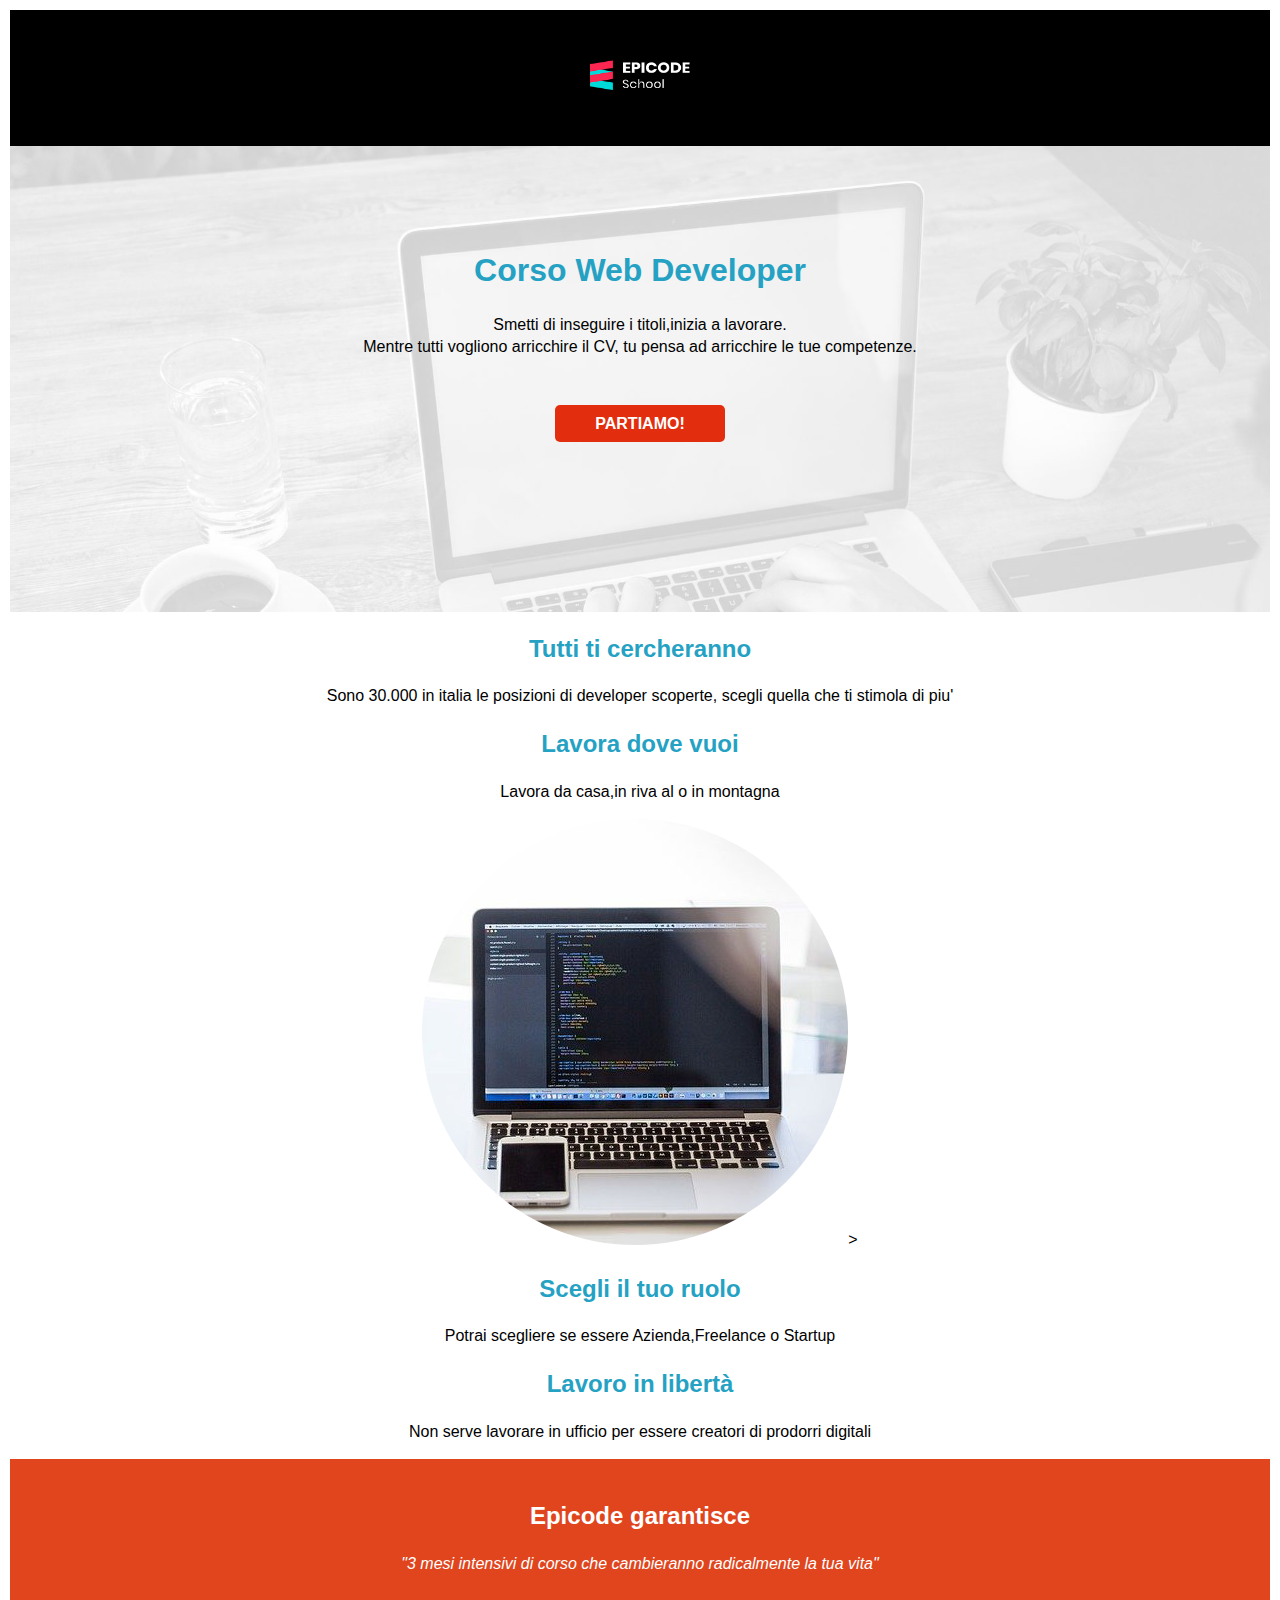
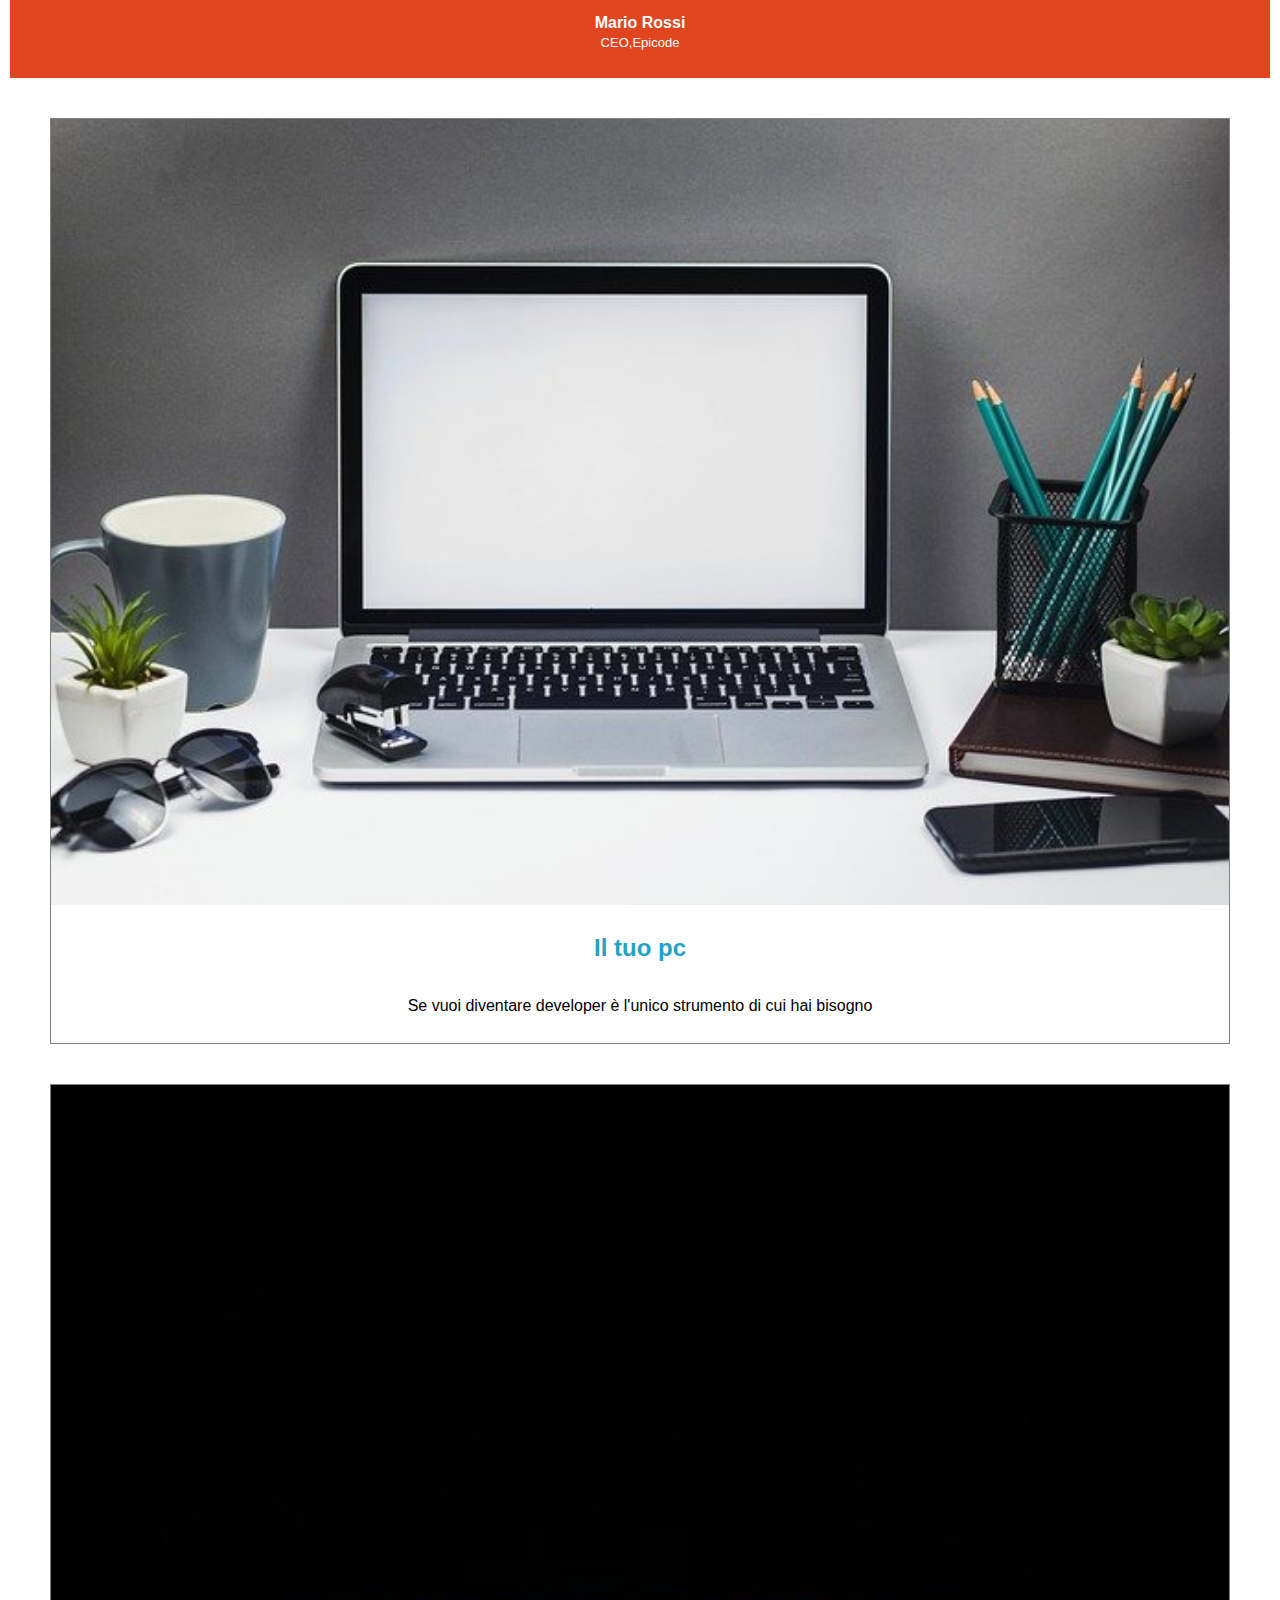
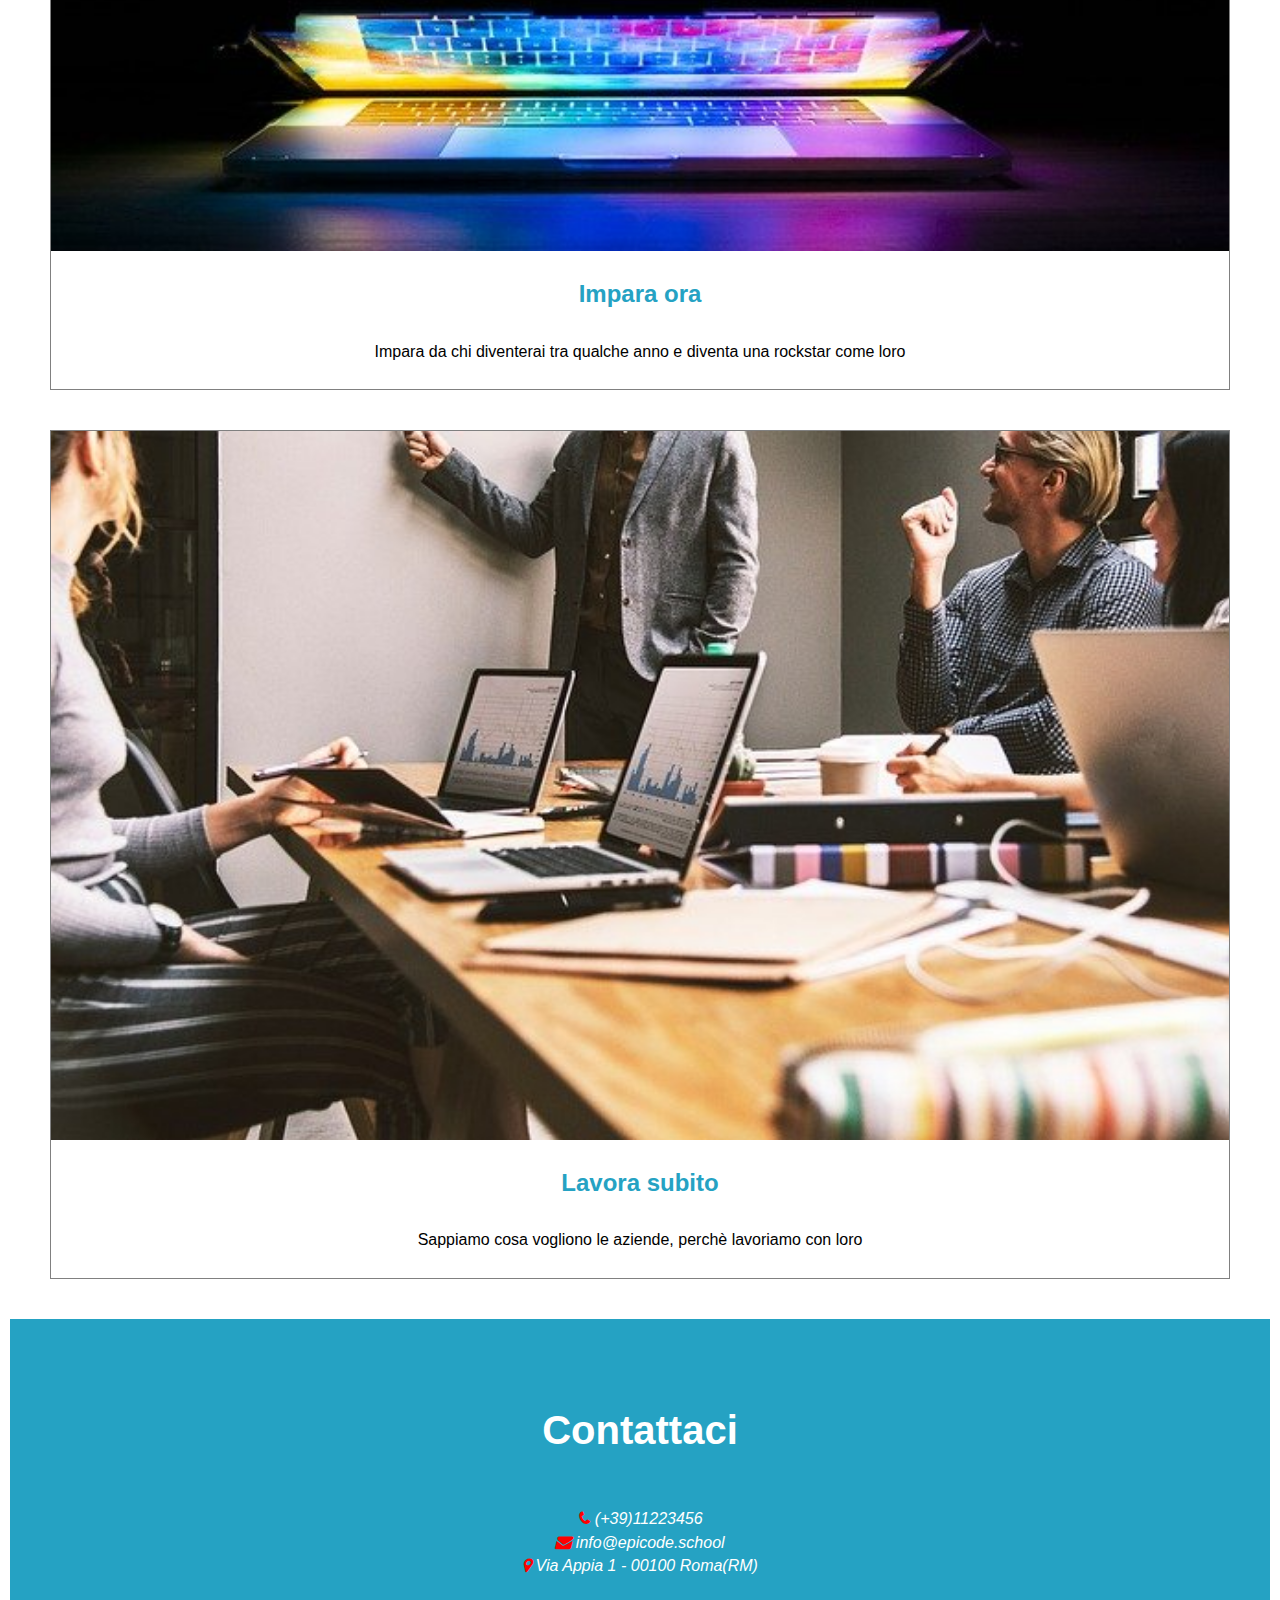
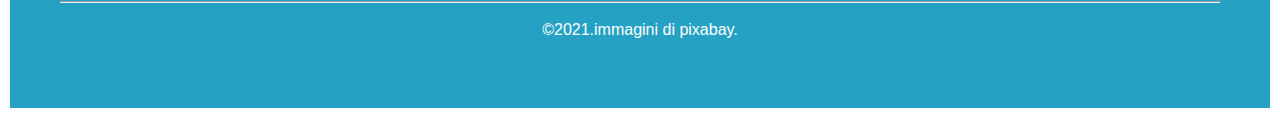
<file: index.html>
<!DOCTYPE html>
<html lang="it">
<head>
    <meta charset="UTF-8">
    <meta http-equiv="X-UA-Compatible" content="IE=edge">
    <meta name="viewport" content="width=device-width, initial-scale=1.0">
    <meta name="description" content="Sito ufficiale Epicode School">
    <link rel="stylesheet" href="assets/css/file.css" type="text/css">
    <link rel="stylesheet" href="assets/css/font-awesome.min.css" type="text/css">
    <link rel="stylesheet" href="assets/css/print.css">
    <title>Epicode School</title>
</head>
<body>
    <header>
            <div>
                <img src="assets/images/logo.png" alt="logo Epicode School" title="Il nostro logo">
            </div>
    </header>
    <main>
        <section id="sezione1">
            <h1>corso web developer</h1>
            <p>Smetti di inseguire i titoli,inizia a lavorare.<br>
                Mentre tutti vogliono arricchire il CV, tu pensa ad arricchire le tue competenze.</p><br>
            <p>
                <a href="#andiamo" id="bottone">Partiamo!</a>
            </p>
        </section>
        <section id="sezione2">
            <h2>Tutti ti cercheranno</h2>
            <p> Sono 30.000 in italia le posizioni di developer scoperte, scegli quella che ti stimola di piu'</p>
            <h2>Lavora dove vuoi</h2>
            <p>Lavora da casa,in riva al o in montagna</p>
            <img src="assets/images/notebook.jpg" alt="1em" class="imgarrotondata">>
            <h2>Scegli il tuo ruolo</h2>
            <p>Potrai scegliere se essere Azienda,Freelance o Startup</p>
            <h2>Lavoro in libertà</h2>
            <p>Non serve lavorare in ufficio per essere creatori di prodorri digitali</p>
        </section>
        <article>
            <h2>Epicode garantisce</h2>
            <cite>"3 mesi intensivi di corso che cambieranno radicalmente la tua vita"</cite>
            <p id="mariorossi">Mario Rossi</p>
            <p id="ceo">CEO,Epicode</p>
        </article>
    </main>
    <aside>
        <section>
            <img src="assets/images/foto1.jpg" alt="">
            <h2>Il tuo pc</h2>
            <p>Se vuoi diventare developer è l'unico strumento di cui hai bisogno</p>
        </section>
        <section>
            <img src="assets/images/foto2.jpg" alt="">
            <h2>Impara ora</h2>
            <p>Impara da chi diventerai tra qualche anno e diventa una rockstar come loro</p>
        </section>
        <section>
            <img src="assets/images/foto3.jpg" alt="">
            <h2>Lavora subito</h2>
            <p>Sappiamo cosa vogliono le aziende, perchè lavoriamo con loro</p>
        </section>
    </aside>
    <footer>
        <h2 id="andiamo" >Contattaci</h2>
        <address>
                <span class="icon fa-phone"> </span> <a href="tel:+3911223456">(+39)11223456</a> <br>
                <span class="icon fa-envelope"> </span> <a href="malito:info@epicode.school">info@epicode.school</a> <br>
                <span class="icon fa-map-marker"> </span> Via Appia 1 - 00100 Roma(RM)
        </address>
        <hr>
        <p>&copy;2021.immagini di pixabay.</p>     
    </footer>
</body>
</html>
</file>
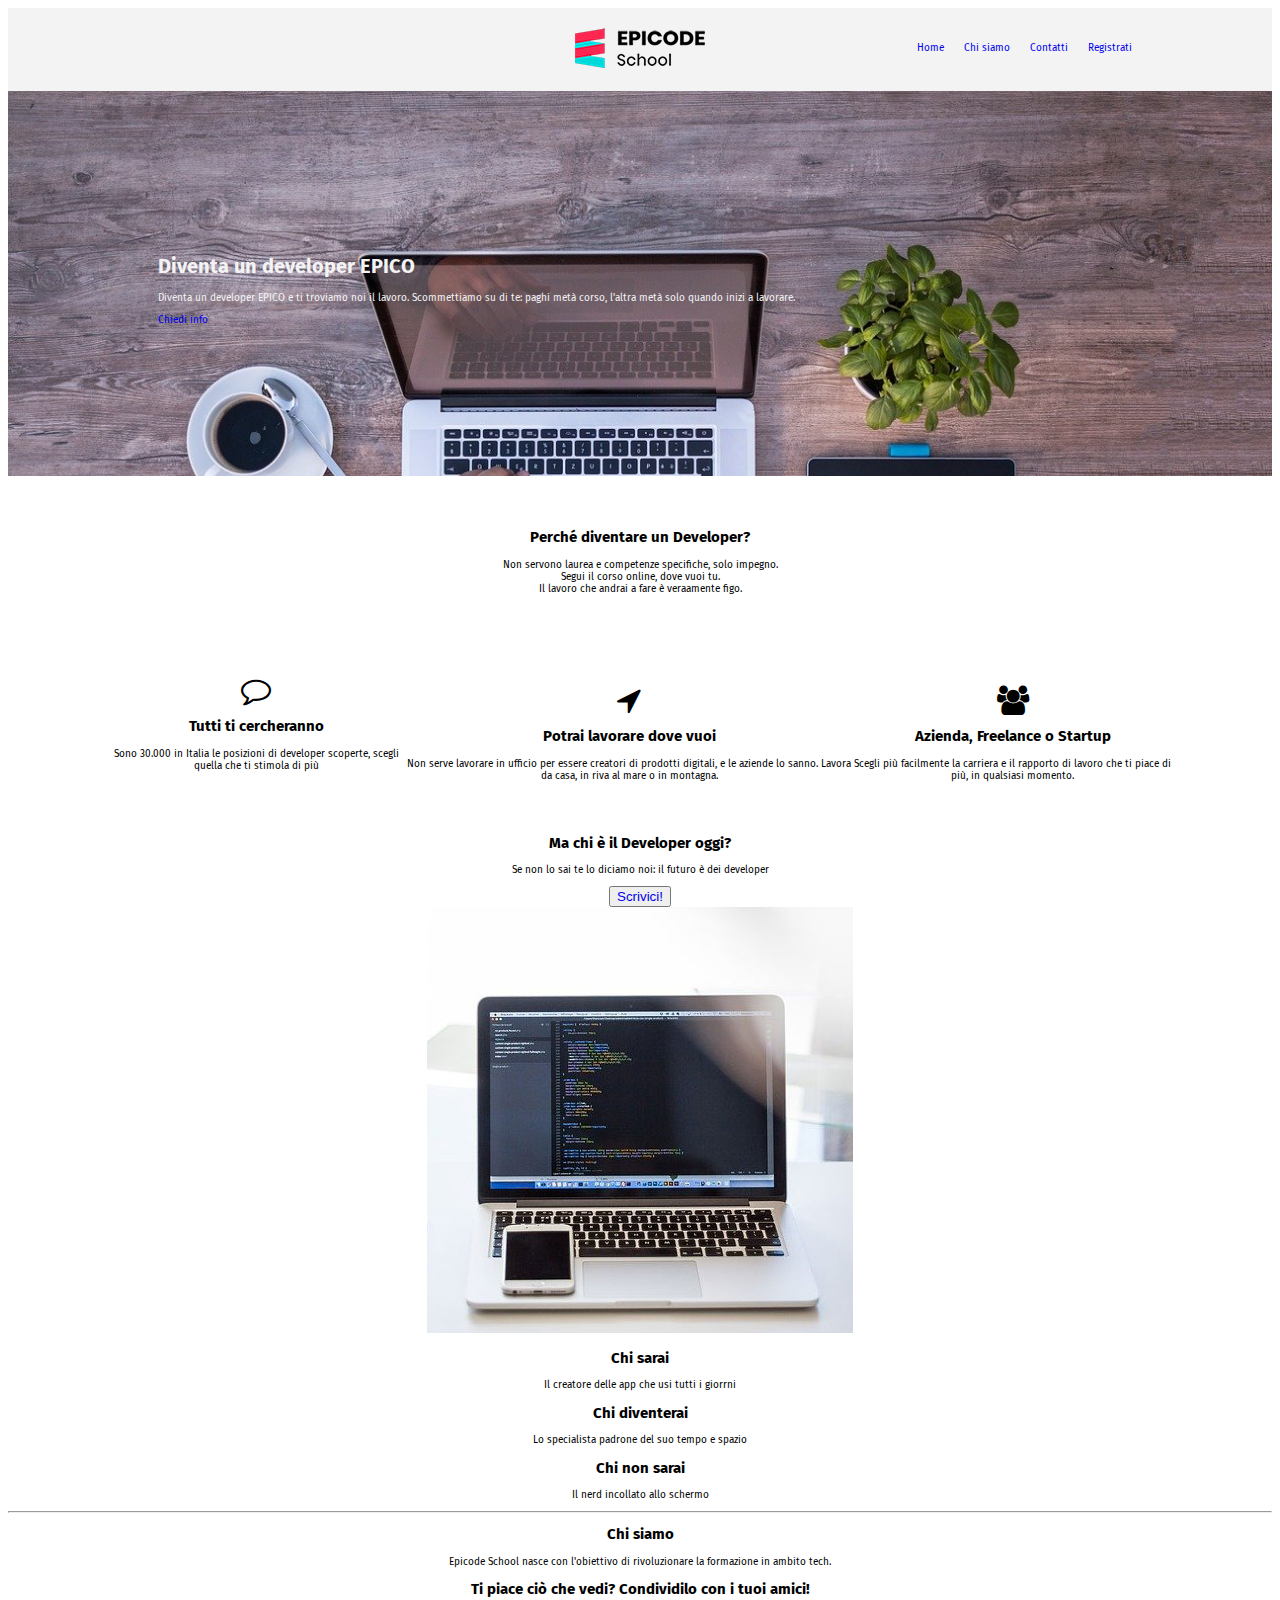
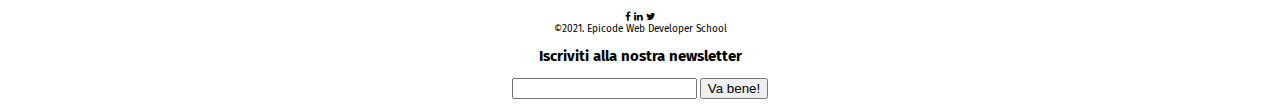
<file: Progetto 2/home.html>
<!DOCTYPE html>
<html lang="it">

    <head>
        <meta charset="utf-8">
        <meta http-equiv="X-UA-Compatible" content="IE=edge">
        <meta name="description" content="Corso Epicode School">
        <meta name="viewport" content="width=device-width, initial-scale=1">
        <title>Diventa un Developer EPICO</title>        
        <link rel="stylesheet" href="assets/css/stile.css">
        <link rel="preconnect" href="https://fonts.googleapis.com">
        <link rel="preconnect" href="https://fonts.gstatic.com" crossorigin>
        <link href="https://fonts.googleapis.com/css2?family=Fira+Sans:wght@400;700&display=swap" rel="stylesheet">
        <link rel="stylesheet" href="https://maxcdn.bootstrapcdn.com/font-awesome/4.7.0/css/font-awesome.min.css">
        <link href="https://cdn.jsdelivr.net/npm/bootstrap@5.1.3/dist/css/bootstrap.min.css" rel="stylesheet" integrity="sha384-1BmE4kWBq78iYhFldvKuhfTAU6auU8tT94WrHftjDbrCEXSU1oBoqyl2QvZ6jIW3" crossorigin="anonymous">
    </head>

    <body>
        <header>
            <div class="logo">
                <img src="assets/img/logo.png" alt="logo">
                <nav>
                    <ul>
                        <li><a href="../Progetto 2/contatti.html" class="bg-primary text-white">Registrati</a></li>
                        <li><a href="../Progetto 2/contatti.html" target="_blank">Contatti</a></li>
                        <li><a href="../Progetto 2/chisiamo.html" target="_blank">Chi siamo</a></li>
                        <li><a href="../Progetto 2/home.html">Home</a></li>
                    </ul>
                </na>
            </div>
        </header>
        
        <main>
            <div class="image">
                <section id="epico">
                <h1>Diventa un developer <span class="epico">epico</span></h1>
                <p>Diventa un developer <span>epico</span> e ti troviamo noi il lavoro. Scommettiamo su di te: paghi metà corso, l'altra metà solo quando inizi a lavorare.</p>
                <a class="bg-primary text-white" href="#">Chiedi info</a>
                </section>
            </div>
            <section id="prima">
                <div class="perché">
                    <h2>Perché diventare un Developer?</h2>
                    <p>Non servono laurea e competenze specifiche, solo impegno.<br>
                    Segui il corso online, dove vuoi tu.<br>
                    Il lavoro che andrai a fare è veraamente figo.</p>
                </div>
            </section>
            
            <section id="seconda">
                <div class="tutti">
                    <i class="fa fa-comment-o fa-3x" aria-hidden="true"></i></p>
                    <h2>Tutti ti cercheranno</h2>
                    <p>Sono 30.000 in Italia le posizioni di developer scoperte, scegli quella che ti stimola di più</p>
                </div>
                <div class="potrai">
                    <p><i class="fa fa-location-arrow fa-3x" aria-hidden="true"></i></p>
                    <h2>Potrai lavorare dove vuoi</h2>
                    <p>Non serve lavorare in ufficio per essere creatori di prodotti digitali, e le aziende lo sanno. Lavora da casa, in riva al mare o in montagna.</p>
                </div>
                <div class="azienda">
                     <p class="simboli"><i class="fa fa-users fa-3x" aria-hidden="true"></i></p>
                    <h2>Azienda, Freelance o Startup</h2>
                    <p>Scegli più facilmente la carriera e il rapporto di lavoro che ti piace di più, in qualsiasi momento.</p>
                </div>
            </section>

            <section id="terza">
                <div>
                    <h2>Ma chi è il Developer oggi?</h2>
                    <p>Se non lo sai te lo diciamo noi: il futuro è dei developer</p>
                    <button><a href="#">Scrivici!</a></button>
                </div>
            </section>

            <section id="terza">
                <img src="assets/img/notebook.jpg" alt="notebook">
                <div>
                    <h2>Chi sarai</h2>
                    <p>Il creatore delle app che usi tutti i giorrni</p>
                </div>
                <div>
                    <h2>Chi diventerai</h2>
                    <p>Lo specialista padrone del suo tempo e spazio</p>
                </div>
                <div>
                    <h2>Chi non sarai</h2>
                    <p>Il nerd incollato allo schermo</p>
                </div>
            </section>
        </main>
        
        <hr>

        <footer>      
            <div>
                <h2>Chi siamo</h2>
                <p>Epicode School nasce con l'obiettivo di rivoluzionare la formazione in ambito tech.</p>
            </div>
            <div>
                <h2>Ti piace ciò che vedi? Condividilo con i tuoi amici!</h2>
                <i class="fa fa-facebook" aria-hidden="true"></i>
                <i class="fa fa-linkedin" aria-hidden="true"></i>
                <i class="fa fa-twitter" aria-hidden="true"></i><br>
                &copy;2021. Epicode Web Developer School
            </div>
            <div>
                <h2>Iscriviti alla nostra newsletter</h2>
                <div class="input-group">
                    <input type="email" name="email" class="form-control">
                    <span class="input-group-btn">
                        <button class="btn btn-corp" type="submit">Va bene!</button>
                    </span>
                </div>
            </div>
        </footer>
    </body>
</html>
</file>
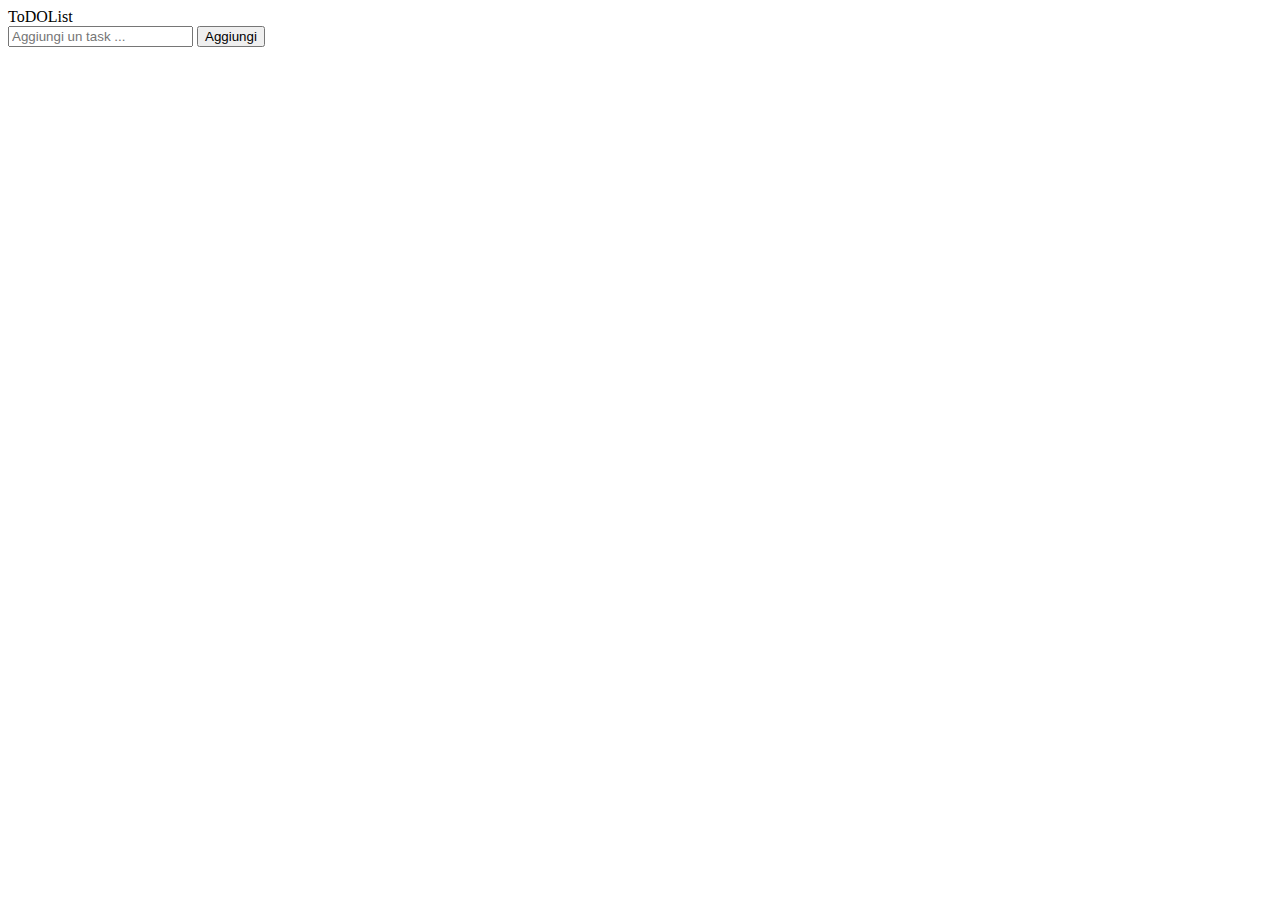
<file: Progetto 3/Progetto3.html>
<!DOCTYPE html>
<html lang="en">
<head>
    <meta charset="UTF-8">
    <meta http-equiv="X-UA-Compatible" content="IE=edge">
    <meta name="viewport" content="width=device-width, initial-scale=1.0">
    <title>WEEK Project - Week 3</title>
    <script src="https://cdn.jsdelivr.net/npm/bootstrap@5.1.3/dist/js/bootstrap.bundle.min.js" integrity="sha384-ka7Sk0Gln4gmtz2MlQnikT1wXgYsOg+OMhuP+IlRH9sENBO0LRn5q+8nbTov4+1p" crossorigin="anonymous"></script>
    <link href="https://cdn.jsdelivr.net/npm/bootstrap@5.1.3/dist/css/bootstrap.min.css" rel="stylesheet" integrity="sha384-1BmE4kWBq78iYhFldvKuhfTAU6auU8tT94WrHftjDbrCEXSU1oBoqyl2QvZ6jIW3" crossorigin="anonymous">
</head>
<body>
    <nav class="navbar navbar-expand-sm bg-dark navbar-dark">
        <div class="container-fluid">
            <span class="navbar-brand">ToDOList</span>
        </div>
    </nav>
    <div class="container">
        <form class="d-flex">
            <input type="text" id="input" class="form-control me-2" type="text" placeholder="Aggiungi un task ...">
        <button onclick="lista()" class="btn btn-light" type="button">Aggiungi</button>
        </form>
        <div class="container-fluid">
            <ul style="list-style-type:none;" id="li">
            </ul>
        </div>
    </div>

<script>
function lista() {
  var li = document.getElementById("li");
  var valore = document.getElementById("input").value;
  li.innerHTML += "<li>" + valore + "</li>";
  document.getElementById("input").value = "";
}
</script>    
</body>
</html>
</file>
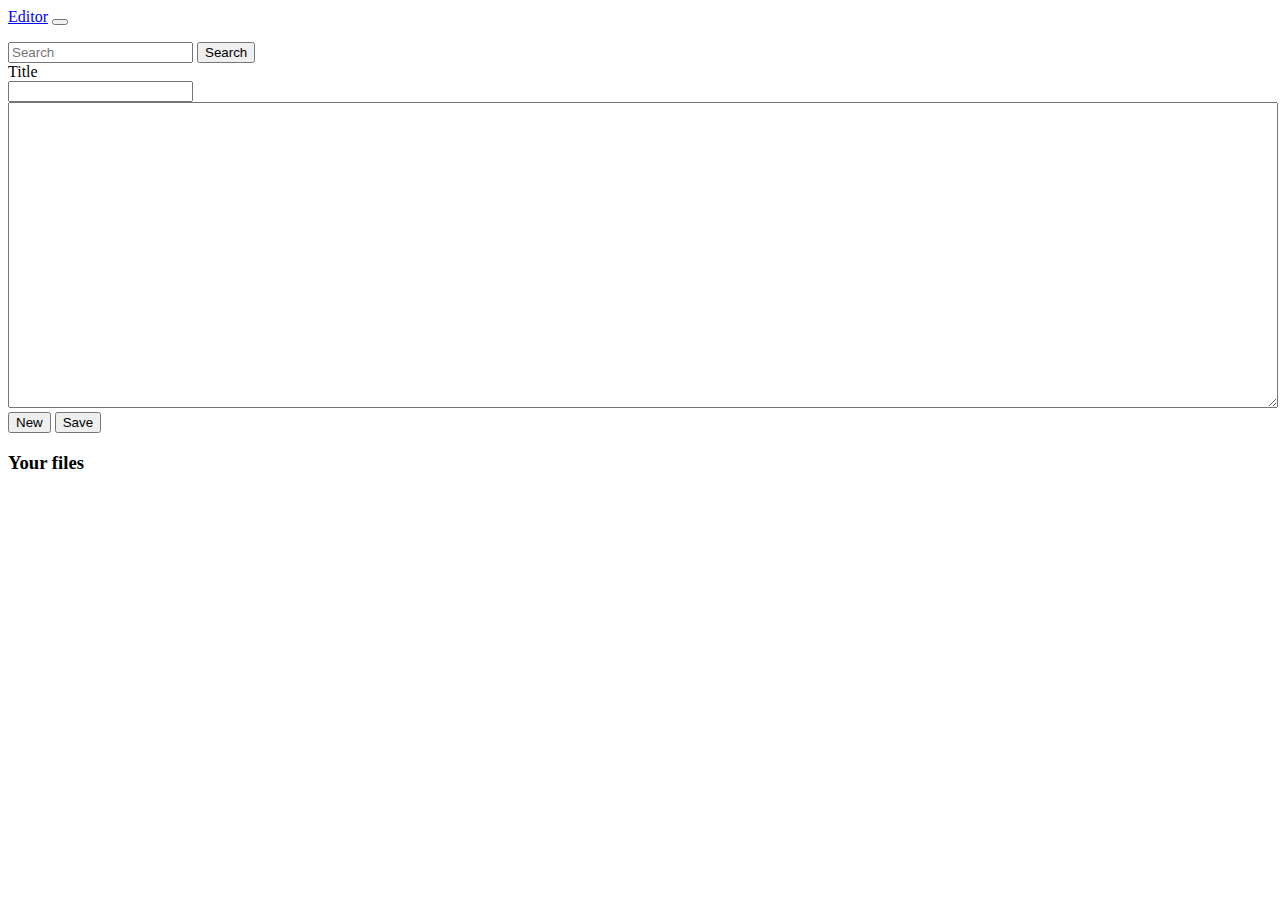
<file: Progetto 5/editor.html>
<!DOCTYPE html>
<html lang="en">

<head>
    <meta charset="UTF-8">
    <meta name="viewport" content="width=device-width, initial-scale=1.0">
    <link rel="stylesheet" href="https://cdn.jsdelivr.net/npm/bootstrap@4.6.0/dist/css/bootstrap.min.css"
        integrity="sha384-B0vP5xmATw1+K9KRQjQERJvTumQW0nPEzvF6L/Z6nronJ3oUOFUFpCjEUQouq2+l" crossorigin="anonymous">
    <link rel="stylesheet" href="editor.css" type="text/css">

    <script src="https://code.jquery.com/jquery-3.5.1.slim.min.js"
        integrity="sha384-DfXdz2htPH0lsSSs5nCTpuj/zy4C+OGpamoFVy38MVBnE+IbbVYUew+OrCXaRkfj"
        crossorigin="anonymous"></script>
    <script src="https://cdn.jsdelivr.net/npm/bootstrap@4.6.0/dist/js/bootstrap.bundle.min.js"
        integrity="sha384-Piv4xVNRyMGpqkS2by6br4gNJ7DXjqk09RmUpJ8jgGtD7zP9yug3goQfGII0yAns"
        crossorigin="anonymous"></script>
    <script src="https://cdn.tiny.cloud/1/no-api-key/tinymce/5/tinymce.min.js" referrerpolicy="origin"></script>
    <title>Editor</title>
</head>

<body>
    <nav class="navbar navbar-expand-sm navbar-dark bg-dark">
        <a class="navbar-brand" href="#">Editor</a>
        <button class="navbar-toggler d-lg-none" type="button" data-toggle="collapse" data-target="#collapsibleNavId"
            aria-controls="collapsibleNavId" aria-expanded="false" aria-label="Toggle navigation">
            <span class="navbar-toggler-icon"></span>
        </button>
        <div class="collapse navbar-collapse" id="collapsibleNavId">
            <ul class="navbar-nav mr-auto mt-2 mt-lg-0">

            </ul>
            <form class="form-inline my-2 my-lg-0">
                <input class="form-control mr-sm-2" type="text" placeholder="Search">
                <button class="btn btn-outline-success my-2 my-sm-0" type="button">Search</button>
            </form>
        </div>
    </nav>
    <div class="container-fluid">
        <div class="row">
            <div class="col-md-6">
                <div class="input-group mt-3 mb-3">
                    <div class="input-group-prepend">
                        <span class="input-group-text">Title</span>
                    </div>
                    <input type="text" id="title_txt" aria-label="First name" class="form-control">
                </div>
                <textarea name="editor_txt" id="editor_txt"></textarea>
                <div class="btn-group btn-group-md mt-3" role="group" aria-label="...">
                    <button id="new" type="button" class="btn btn-primary">New</button>
                    <button id="save" type="button" class="btn btn-success">Save</button>
                </div>
            </div>
            <div class="col-md-6 mt-3">
                <h3>Your files</h3>
                <ul id="file_list" class="list-group mt-3">
                </ul>
            </div>
        </div>
    </div>
    <script>
        let a = 0;
        function callMe(){
            let b = 1;
        };
        console.log(b);
    </script>
</body>

</html>
</file>
<file: assets/css/file.css>
html
{
    font-family: "Open Sans", Arial, Helvetica, sans-serif;
    line-height: 22px ;
}
body
{
    margin: 0px;
    text-align: center;
    line-height: 1.4;
    padding: 10px;
}
h1
{
    color: #25a2c3;
    text-transform:capitalize;
    font-family: "Montserrat", sans-serif;
}    
header
{
    margin: 0px;
}
header div 
{
    background-color: black;
    text-align: center;
}
header div img
{
    width: 100px;
    height: 30px;
    padding: 50px ;
}
main
{
    display: block;
}
#bottone
{
    background-color: #e22d0e;
    border-radius: 5px;
    padding: 10px 40px;
    text-transform: uppercase;
    font-weight: bold;
}
main section p a{
    color: white;
    text-decoration: none;
}
#sezione1
{
    background-image:url(../images/banner.jpg);
    background-size: cover;
    background-repeat: no-repeat;
    padding-top: 5em;
    padding-bottom: 10em;
    margin-top: 0%;
}
.imgarrotondata{
    border-radius: 100%;
}    
article
{
    background-color: rgb(224, 69, 30) ;
    color: white;
    padding: 20px;
}
article p
{
    line-height: 4px ;
}
#mariorossi
{
    font-weight: bold;
    padding-top: 30px;
}
#ceo
{
    font-size: small;
}
main section h2
{
    color: #25a2c3;
    text-transform:initial;
    font-family: "Montserrat", sans-serif;
}
main section img
{
    border-radius: 300px;
}
main section p
{
    padding: 0px 40px;
}
aside section
{
    text-align: center;
    border: 1px gray solid;
    margin: 40px;
}
aside section img
{
    width: 100%;
}
aside section h2
{
    color: #25a2c3;
    font-family: "Montserrat", sans-serif;
}
aside section p
{
    padding: 10px;
}
footer
{
    background-color: #25a2c3;
    text-align: center;
    color: white;
    padding: 50px 50px;
}
.icon:before 
{
    font-family: FontAwesome ;
}
footer h2
{
    font-size: 40px ;
}
footer address
{
    padding: 1em;
}
footer address span 
{
    color: red;
}
footer address a
{
    text-decoration: none;
    color: white;
}

@media screen  and (min-width: 478px) and (max-width: 768px) {
    #sezione1{
        background-size: 100%;
    }
    body{
        font-size: 20px;
    }
    #sezione2{
        padding: 75px;
    }
    .rounded-notebook{
        width: 85%;
    }
    p{
        font-size: 95%;
    }
    address{
        font-size: 50%;
    }
    .copyrigth{
        font-size: 50%;
    }
    footer{
        font-size: 130%;
    }
    h1{
        font-size: 210%;
    }
    h2{
        font-size: 200%;
    }
    #bottone{
        padding: 20px 80px
    }
}

@media screen  and (min-width: 768px) and(max-width:1024px) {
    h1{
        font-size: 260%;
    }
    h2{
        font-size: 240%;
    }
    #andiamo{
        font-size: 170%;
    }
}
</file>
<file: assets/css/print.css>
@media print{
    br{
        display: none;
    }
}
</file>
<file: Progetto 2/assets/css/stile.css>
html {
    font-size: 62.5%;
}
body {
    text-align: center;
    font-family: 'Fira Sans', sans-serif;
}
main {}
.logo {
    padding: 20px 120px 20px 120px;
    position: relative;
    background-color: #f3f3f3;
}
ul {
    position: absolute;
    list-style-type: none;
    padding: 34px 120px 30px 0px;
    margin: 0;
    top: 0;
    right: 20px;
}
li {
    float:right;
    padding-left: 20px;
}

a:link {
    text-decoration: none;
}
.image {
    color: #f3f3f3;
    text-align: start;
    padding: 150px;
    background-size: cover;
    background-repeat: no-repeat;
    background-image: url(../img/banner.jpg);
}
span {
    text-transform: uppercase;
}
#prima {
    text-align: center;
    padding: 4em 0 4em 0;
}
#seconda {
    display: flex;
    padding: 3em 10em 3em 10em;
}
i {
    text-align: center;
}
</file>
<file: Progetto 5/editor.css>
#editor_txt{
    width: 100%;
    height: 300px;
}
</file>
